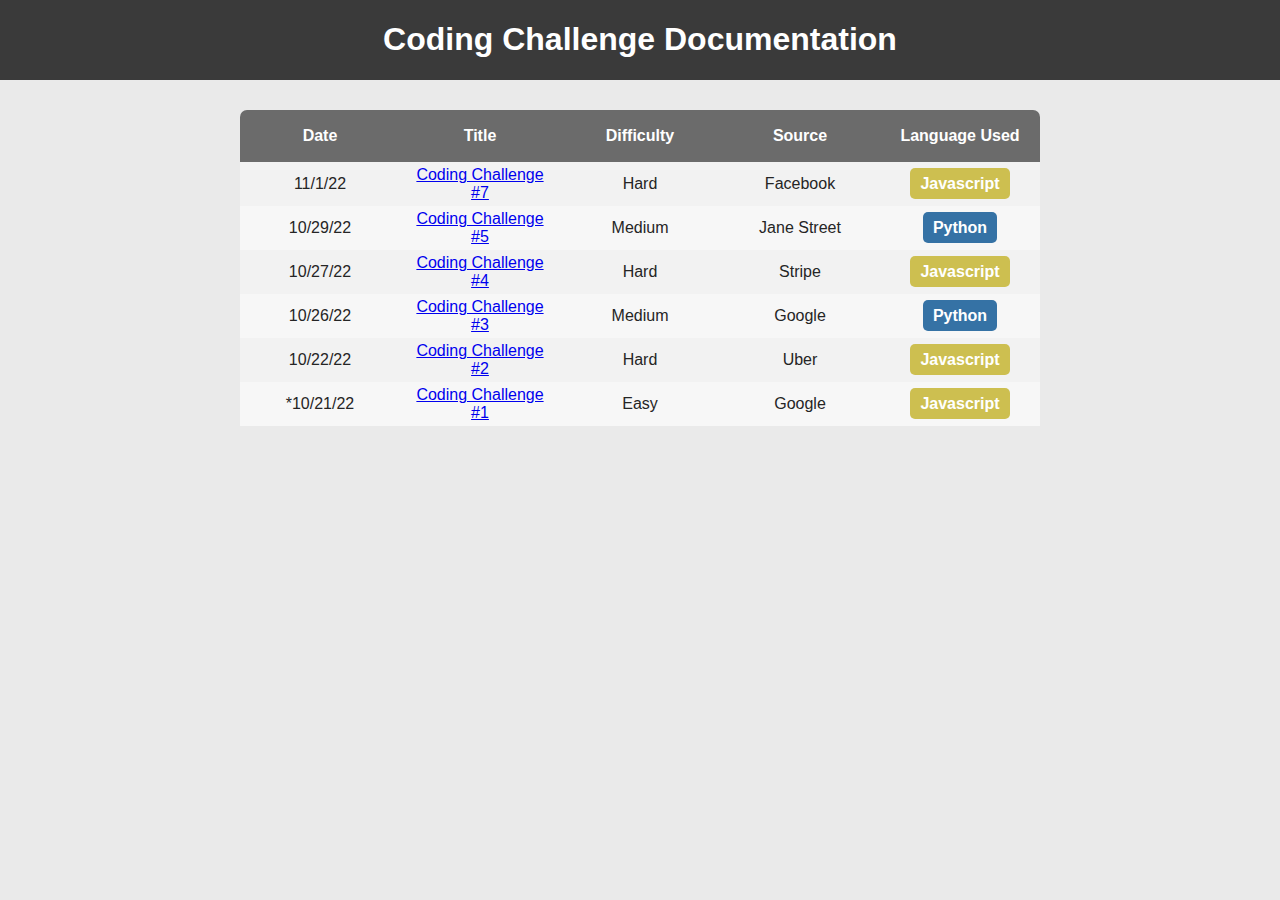
<file: index.html>
<!DOCTYPE html>
<html lang="en">
<head>
    <meta charset="UTF-8">
    <meta http-equiv="X-UA-Compatible" content="IE=edge">
    <meta name="viewport" content="width=device-width, initial-scale=1.0">
    <title>Coding Challenge Documentation</title>
    <link rel="stylesheet" href="style.css">
</head>
<body>

    <header>
        <h1>Coding Challenge Documentation</h1>
    </header>
    <section>
        <table>
            <tr>
                <th>Date</th>
                <th>Title</th>
                <th>Difficulty</th>
                <th>Source</th>
                <th>Language Used</th>
            </tr>
            <tr class="grow">
                <td>11/1/22</td>
                <td><a href="/solutions/challenge7/cc7.html">Coding Challenge #7</a></td>
                <td>Hard</td>
                <td>Facebook</td>
                <td><span class="js">Javascript</span></td>
            </tr>
            <tr class="grow">
                <td>10/29/22</td>
                <td><a href="/solutions/challenge5/cc5.html">Coding Challenge #5</a></td>
                <td>Medium</td>
                <td>Jane Street</td>
                <td><span class="py">Python</span></td>
            </tr>
            <tr class="grow">
                <td>10/27/22</td>
                <td><a href="/solutions/challenge4/cc4.html">Coding Challenge #4</a></td>
                <td>Hard</td>
                <td>Stripe</td>
                <td><span class="js">Javascript</span></td>
            </tr>
            <tr class="grow">
                <td>10/26/22</td>
                <td><a href="/solutions/challenge3/cc3.html">Coding Challenge #3</a></td>
                <td>Medium</td>
                <td>Google</td>
                <td><span class="py">Python</span></td>
            </tr>
            <tr class="grow">
                <td>10/22/22</td>
                <td><a href="/solutions/challenge2/cc2.html">Coding Challenge #2</a></td>
                <td>Hard</td>
                <td>Uber</td>
                <td><span class="js">Javascript</span></td>
            </tr>
            <tr class="grow">
                <td>*10/21/22</td>
                <td><a href="/solutions/challenge1/cc1.html">Coding Challenge #1</a></td>
                <td>Easy</td>
                <td>Google</td>
                <td><span class="js">Javascript</span></td>
            </tr>
        </table>
    </section>

    <footer>
    </footer>
    
</body>
</html>
</file>
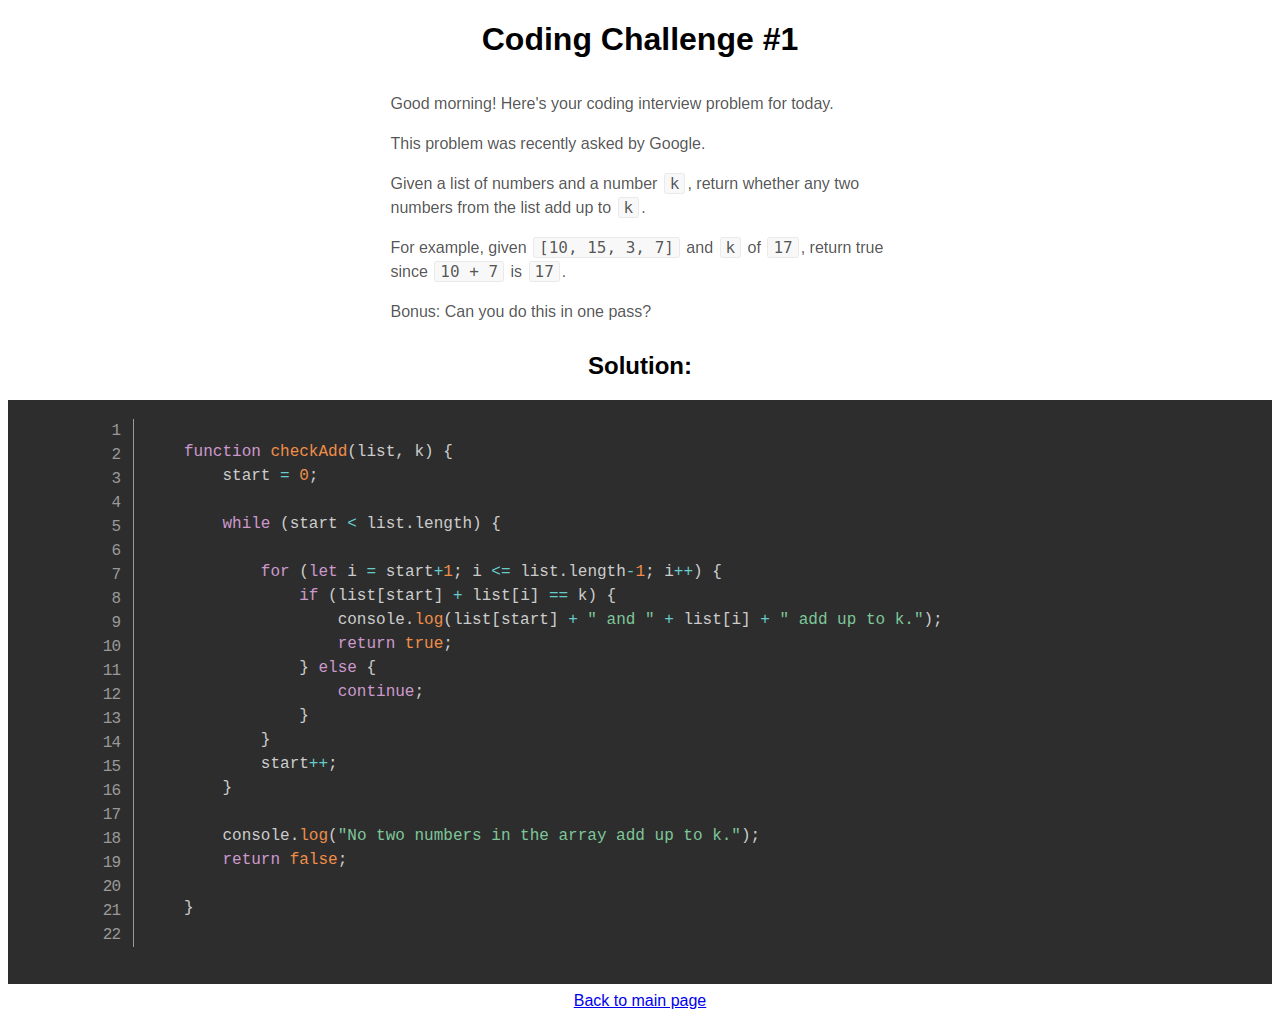
<file: solutions/challenge1/cc1.html>
<!DOCTYPE html>
<html lang="en">
<head>
    <meta charset="UTF-8">
    <meta http-equiv="X-UA-Compatible" content="IE=edge">
    <meta name="viewport" content="width=device-width, initial-scale=1.0">
    <title>cc1</title>
    <link rel="stylesheet" href="/solutions/prism.css">
    <script src="/solutions/prism.js"></script>
</head>
<body>
    <h1>Coding Challenge #1</h1>
    <img src="cc1-problem.png" alt="cc1 coding problem">
    <h2>Solution:</h2>
    <pre>
        <code class="language-js line-numbers">
            function checkAdd(list, k) {
                start = 0;
            
                while (start < list.length) {
            
                    for (let i = start+1; i <= list.length-1; i++) {
                        if (list[start] + list[i] == k) {
                            console.log(list[start] + " and " + list[i] + " add up to k.");
                            return true;
                        } else {  
                            continue;
                        }
                    }
                    start++;
                }
            
                console.log("No two numbers in the array add up to k.");
                return false;
            
            }
        </code>
    </pre>
    <a href="/index.html">Back to main page</a>
</body>
</html>
</file>
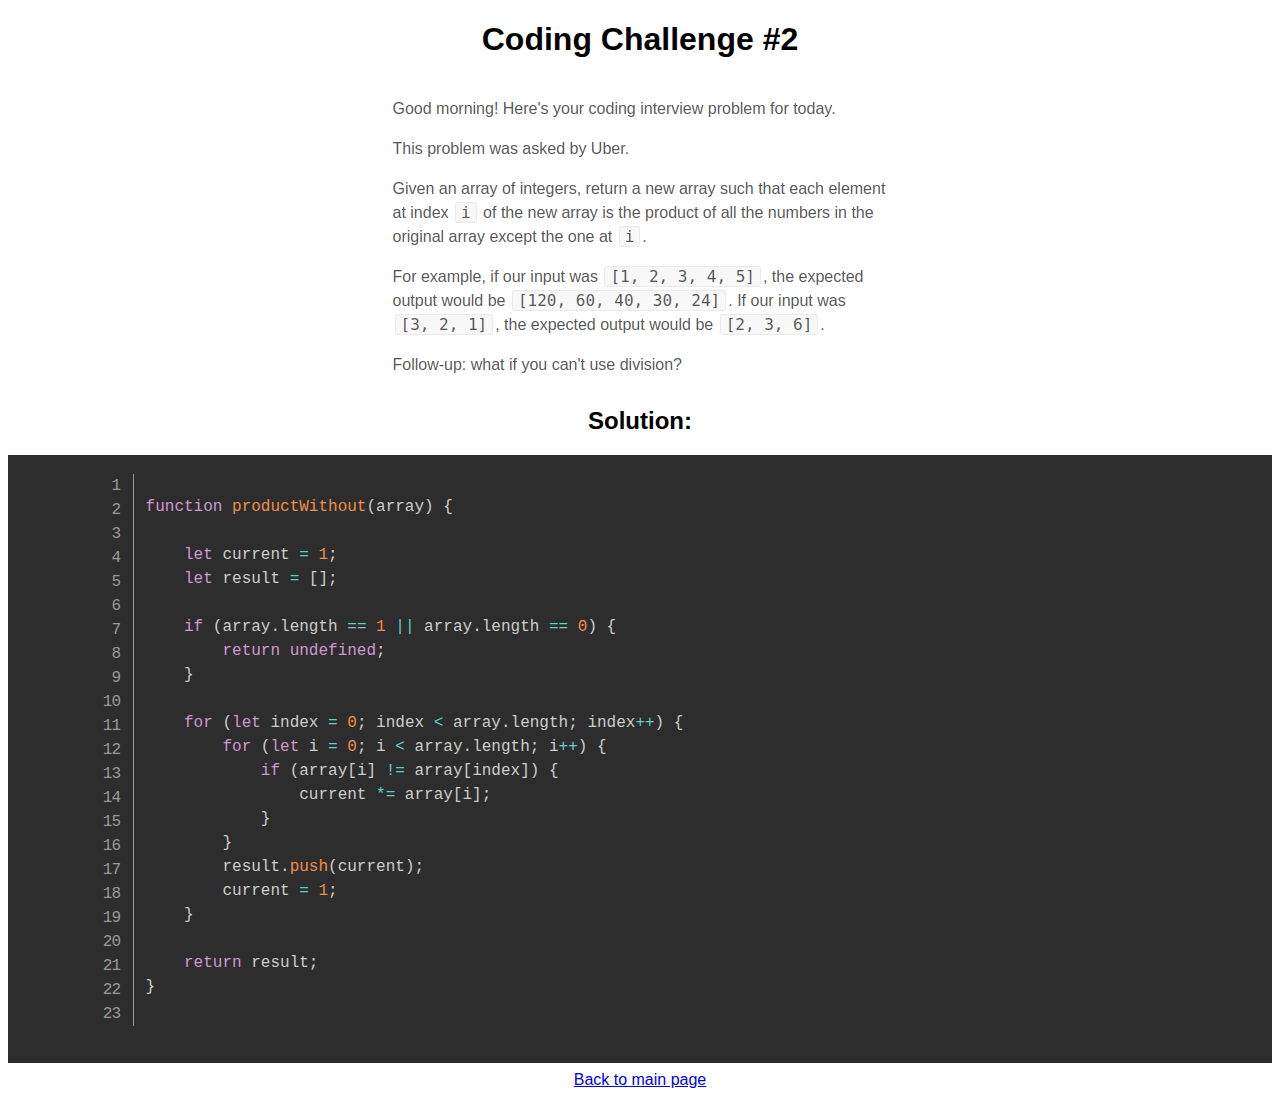
<file: solutions/challenge2/cc2.html>
<!DOCTYPE html>
<html lang="en">
<head>
    <meta charset="UTF-8">
    <meta http-equiv="X-UA-Compatible" content="IE=edge">
    <meta name="viewport" content="width=device-width, initial-scale=1.0">
    <title>cc1</title>
    <link rel="stylesheet" href="/solutions/prism.css">
    <script src="/solutions/prism.js"></script>
</head>
<body>
    <h1>Coding Challenge #2</h1>
    <img src="cc2-problem.png" alt="cc2 coding problem">
    <h2>Solution:</h2>
    <pre>
        <code class="language-js line-numbers">
        function productWithout(array) {

            let current = 1;
            let result = [];
        
            if (array.length == 1 || array.length == 0) {
                return undefined;
            }
        
            for (let index = 0; index < array.length; index++) {
                for (let i = 0; i < array.length; i++) {
                    if (array[i] != array[index]) {
                        current *= array[i];
                    }
                }
                result.push(current);
                current = 1;
            }
            
            return result;
        }
        </code>
    </pre>
    <a href="/index.html">Back to main page</a>
</body>
</html>
</file>
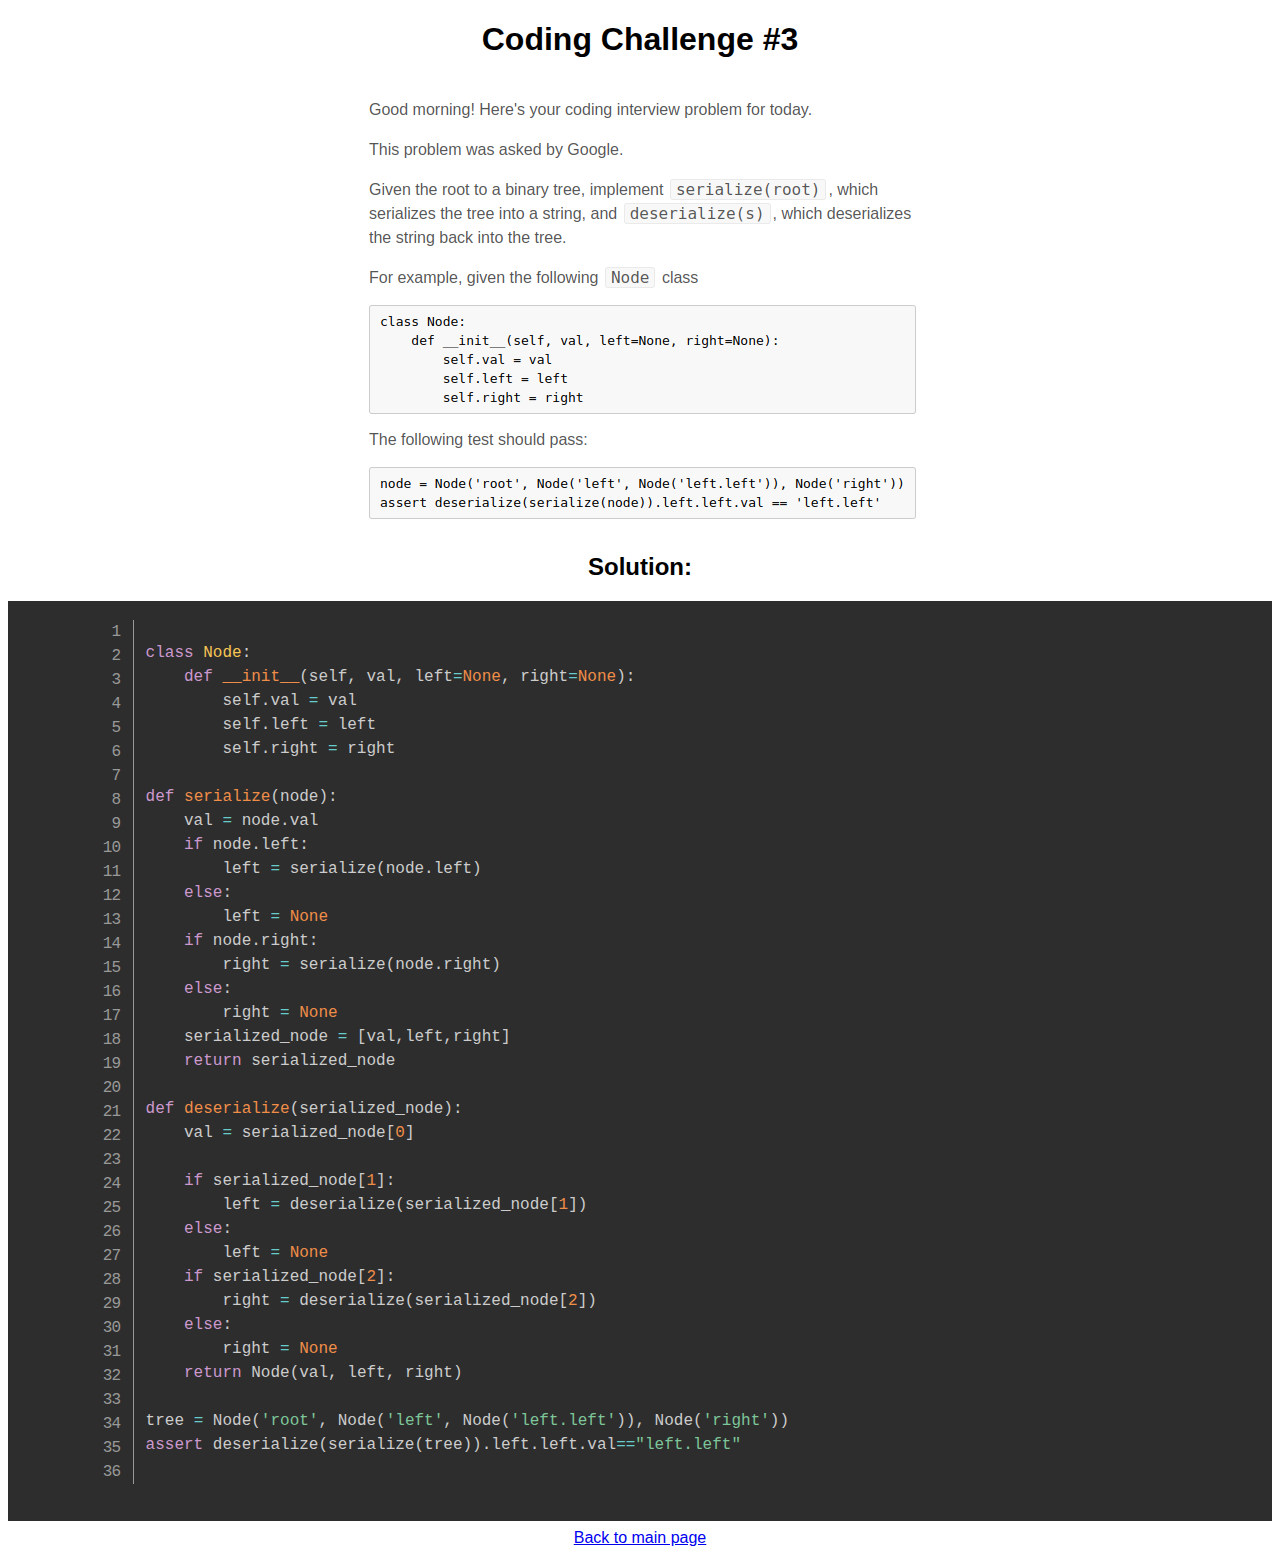
<file: solutions/challenge3/cc3.html>
<!DOCTYPE html>
<html lang="en">
<head>
    <meta charset="UTF-8">
    <meta http-equiv="X-UA-Compatible" content="IE=edge">
    <meta name="viewport" content="width=device-width, initial-scale=1.0">
    <title>cc3</title>
    <link rel="stylesheet" href="/solutions/prism.css">
    <script src="/solutions/prism.js"></script>
</head>
<body>
    <h1>Coding Challenge #3</h1>

    <img src="cc3-problem.png" alt="cc3 coding problem">

    <p></p>

    <h2>Solution:</h2>
    <pre>
        <code class="language-py line-numbers">
        class Node:
            def __init__(self, val, left=None, right=None):
                self.val = val
                self.left = left
                self.right = right
        
        def serialize(node):
            val = node.val
            if node.left:
                left = serialize(node.left)
            else:
                left = None
            if node.right:
                right = serialize(node.right)
            else:
                right = None
            serialized_node = [val,left,right]
            return serialized_node
        
        def deserialize(serialized_node):
            val = serialized_node[0]
        
            if serialized_node[1]:
                left = deserialize(serialized_node[1])
            else:
                left = None
            if serialized_node[2]:
                right = deserialize(serialized_node[2])
            else:
                right = None
            return Node(val, left, right)
        
        tree = Node('root', Node('left', Node('left.left')), Node('right'))
        assert deserialize(serialize(tree)).left.left.val=="left.left"
        </code>
    </pre>
    <a href="/index.html">Back to main page</a>
</body>
</html>
</file>
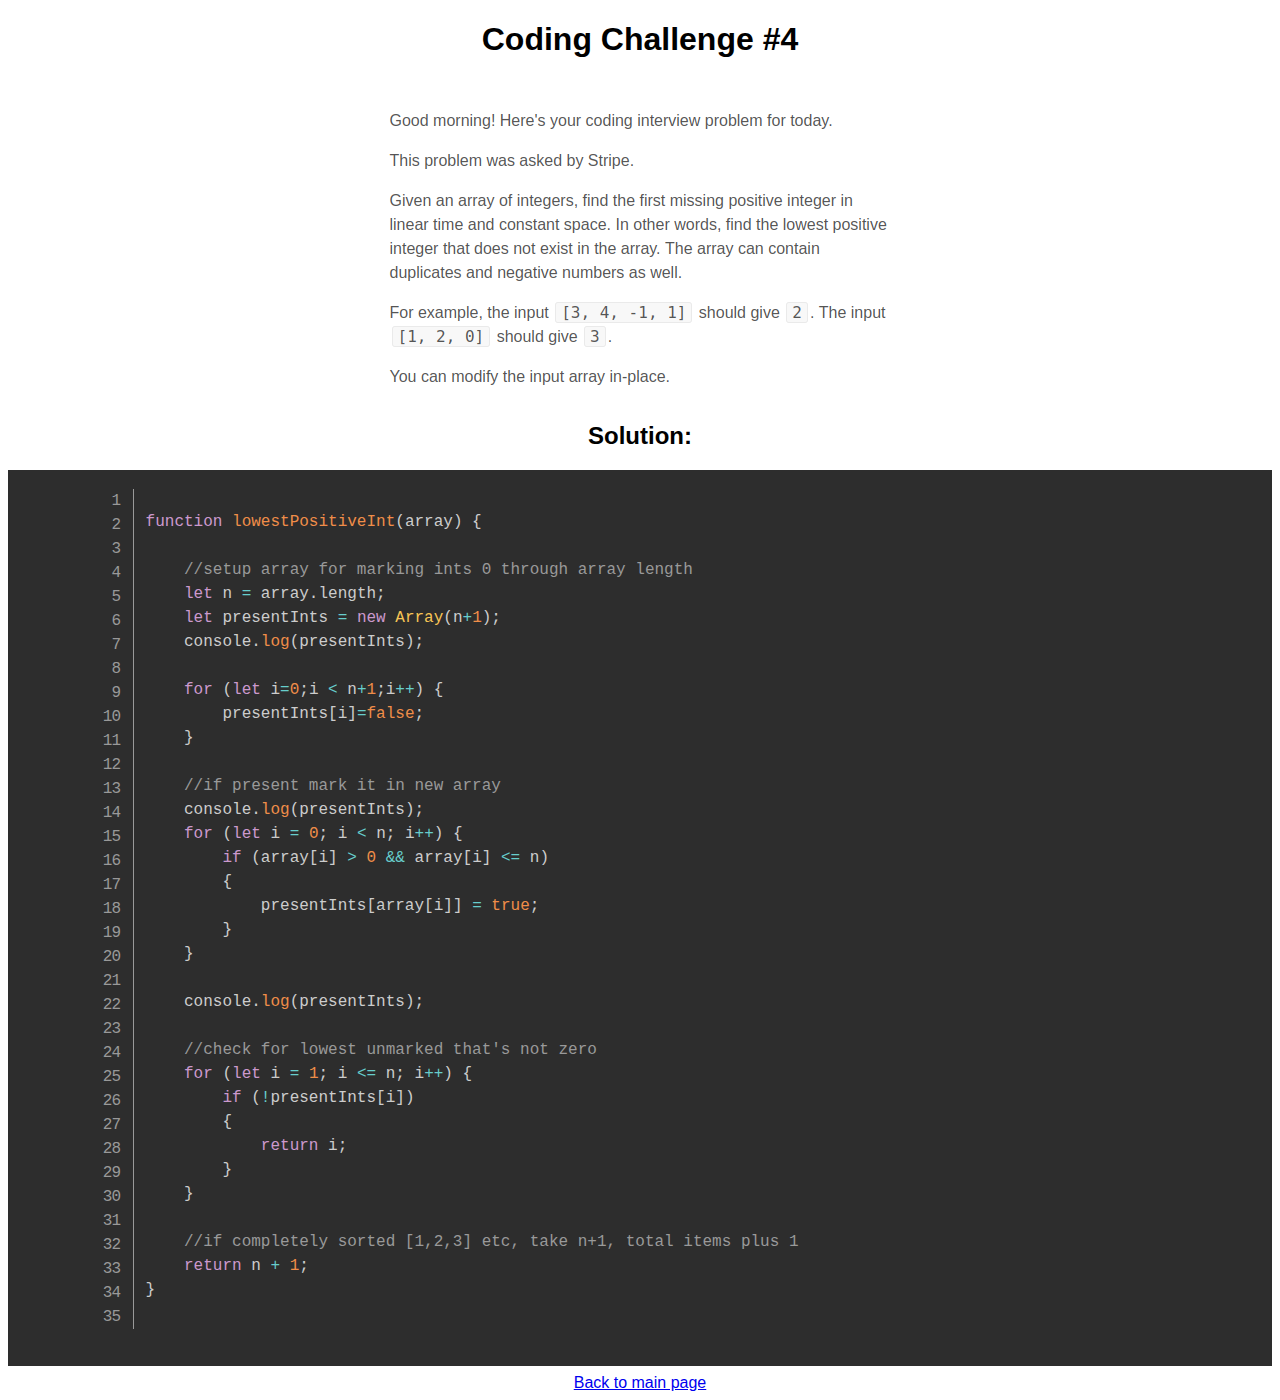
<file: solutions/challenge4/cc4.html>
<!DOCTYPE html>
<html lang="en">
<head>
    <meta charset="UTF-8">
    <meta http-equiv="X-UA-Compatible" content="IE=edge">
    <meta name="viewport" content="width=device-width, initial-scale=1.0">
    <title>cc4</title>
    <link rel="stylesheet" href="/solutions/prism.css">
    <script src="/solutions/prism.js"></script>
</head>
<body>
    <h1>Coding Challenge #4</h1>
    <img src="cc4-problem.png" alt="cc4 coding problem">
    <h2>Solution:</h2>
    <pre>
        <code class="language-js line-numbers">
        function lowestPositiveInt(array) {

            //setup array for marking ints 0 through array length
            let n = array.length;
            let presentInts = new Array(n+1);
            console.log(presentInts);

            for (let i=0;i < n+1;i++) {
                presentInts[i]=false;
            }
        
            //if present mark it in new array
            console.log(presentInts);
            for (let i = 0; i < n; i++) {
                if (array[i] > 0 && array[i] <= n)
                {
                    presentInts[array[i]] = true;
                }
            }
        
            console.log(presentInts);
        
            //check for lowest unmarked that's not zero
            for (let i = 1; i <= n; i++) {
                if (!presentInts[i])
                {
                    return i;
                }
            }
        
            //if completely sorted [1,2,3] etc, take n+1, total items plus 1
            return n + 1;
        }
        </code>
    </pre>
    <a href="/index.html">Back to main page</a>
</body>
</html>
</file>
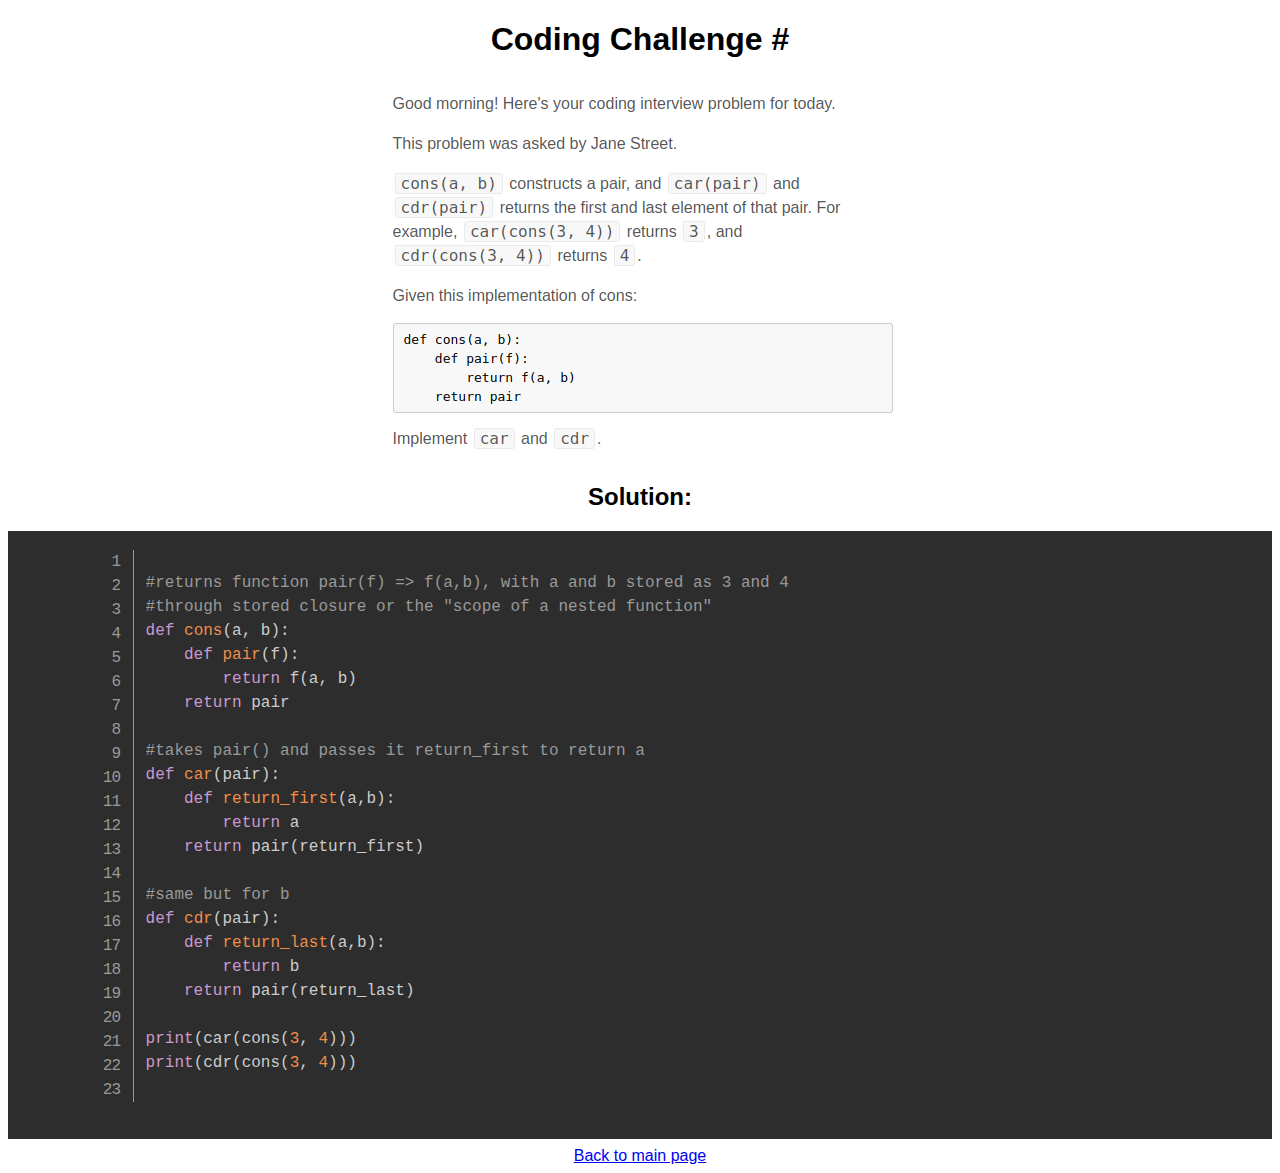
<file: solutions/challenge5/cc5.html>
<!DOCTYPE html>
<html lang="en">
<head>
    <meta charset="UTF-8">
    <meta http-equiv="X-UA-Compatible" content="IE=edge">
    <meta name="viewport" content="width=device-width, initial-scale=1.0">
    <title>cc1</title>
    <link rel="stylesheet" href="/solutions/prism.css">
    <script src="/solutions/prism.js"></script>
</head>
<body>

    <h1>Coding Challenge #</h1>
    <img src="cc5.png" alt="cc5 coding solution">
    <h2>Solution:</h2>
    <pre>
        <code class="language-py line-numbers">
        #returns function pair(f) => f(a,b), with a and b stored as 3 and 4
        #through stored closure or the "scope of a nested function"
        def cons(a, b):
            def pair(f):
                return f(a, b)
            return pair

        #takes pair() and passes it return_first to return a
        def car(pair):
            def return_first(a,b):
                return a
            return pair(return_first)

        #same but for b
        def cdr(pair):
            def return_last(a,b):
                return b
            return pair(return_last)

        print(car(cons(3, 4)))
        print(cdr(cons(3, 4)))
        </code>
    </pre>
    <a href="/index.html">Back to main page</a>
</body>
</html>
</file>
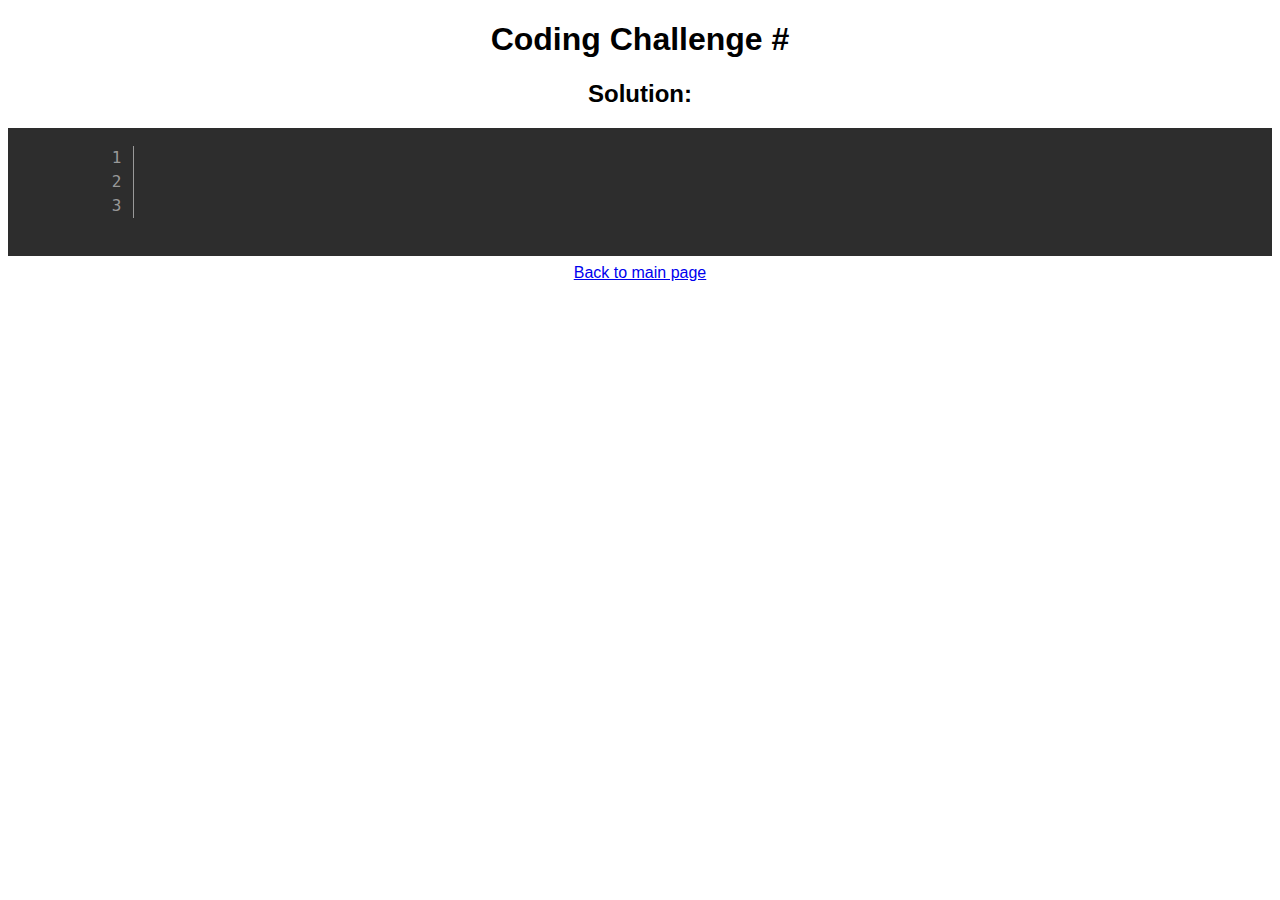
<file: solutions/challenge6/cc6.html>
<!DOCTYPE html>
<html lang="en">
<head>
    <meta charset="UTF-8">
    <meta http-equiv="X-UA-Compatible" content="IE=edge">
    <meta name="viewport" content="width=device-width, initial-scale=1.0">
    <title>cc1</title>
    <link rel="stylesheet" href="/solutions/prism.css">
    <script src="/solutions/prism.js"></script>
</head>
<body>

    <h1>Coding Challenge #</h1>
    <h2>Solution:</h2>
    <pre>
        <code class="language-xxxx line-numbers">
            
        </code>
    </pre>
    <a href="/index.html">Back to main page</a>
</body>
</html>
</file>
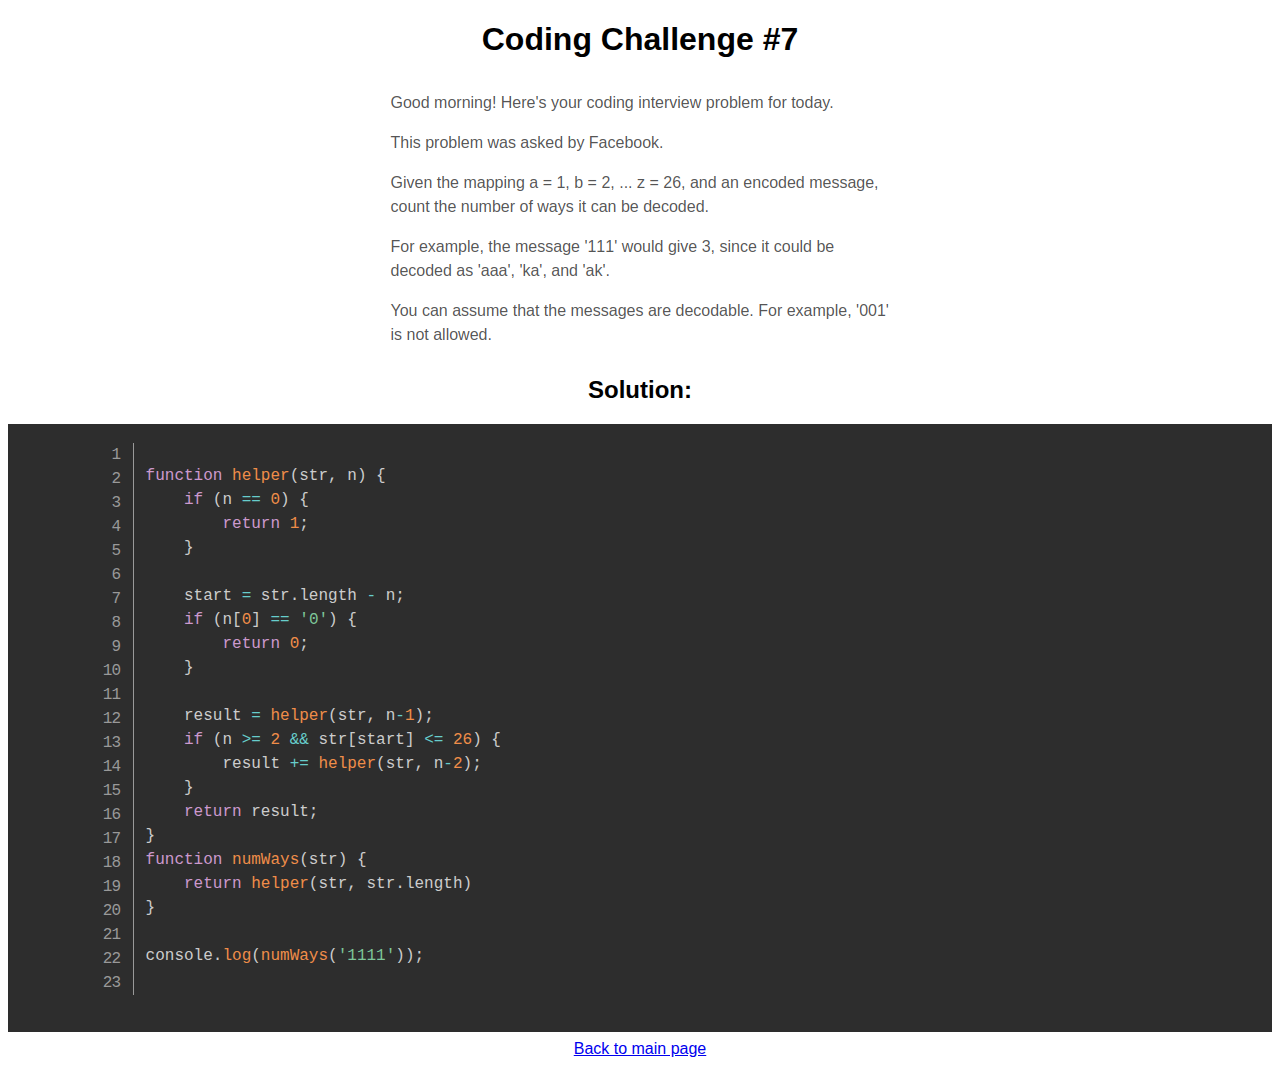
<file: solutions/challenge7/cc7.html>
<!DOCTYPE html>
<html lang="en">
<head>
    <meta charset="UTF-8">
    <meta http-equiv="X-UA-Compatible" content="IE=edge">
    <meta name="viewport" content="width=device-width, initial-scale=1.0">
    <title>cc7</title>
    <link rel="stylesheet" href="/solutions/prism.css">
    <script src="/solutions/prism.js"></script>
</head>
<body>

    <h1>Coding Challenge #7</h1>
    <img src="cc7.png" alt="coding problem">
    <h2>Solution:</h2>
    <pre>
        <code class="language-js line-numbers">
        function helper(str, n) {
            if (n == 0) {
                return 1;
            }
        
            start = str.length - n;
            if (n[0] == '0') {
                return 0;
            }
        
            result = helper(str, n-1);
            if (n >= 2 && str[start] <= 26) {
                result += helper(str, n-2);
            }
            return result;
        }
        function numWays(str) {
            return helper(str, str.length)
        }
        
        console.log(numWays('1111'));
        </code>
    </pre>
    <a href="/index.html">Back to main page</a>
</body>
</html>
</file>
<file: style.css>
body {
    margin: 0;
    background-color: rgb(234, 234, 234);
    font-family:'Lucida Sans', 'Lucida Sans Regular', 'Lucida Grande', 'Lucida Sans Unicode', Geneva, Verdana, sans-serif;
    display: flex;
    flex-flow: column;
}

header, section, footer {
    display: flex;
    justify-content: center;
}

header {
    background-color: rgb(58, 58, 58);
    text-align: center;
}

section {
    display: flex;
    flex-flow: column;
    align-items: center;
}

h1 {
    color: rgb(255, 255, 255);
}

table {
    margin-top: 30px;
    border-collapse: collapse;
    border-radius: 500px;
}

tr {
    transition: all .2s ease-in-out; 
    font-size: 1em;
}

tr:nth-child(odd) td {
    background-color: rgb(247, 247, 247); 
}

/* tr.grow:hover {
    transform: scale(1.04); 
} */

th {
    background-color: rgb(107, 107, 107);
    color: white;
    height: 50px;
}

th:nth-child(1) {
    border-radius: 7px 0 0 0;
}

th:last-child {
    border-radius: 0 7px 0 0;
}

td {
    color: rgb(37, 37, 37);
    background-color: rgb(242, 242, 242);
    width: 140px;
    padding: 4px 10px 4px 10px;
    text-align: center;
}

td span {
    padding: 7px 10px 7px 10px;
    border-radius: 5px;
    color: white;
}

.js {
    background-color: rgb(205, 191, 80);
    font-weight: bold;
}

.py {
    background-color: rgb(53, 114, 165);
    font-weight: bold;
}

.java {
    background-color: orange;
    font-weight: bold;
}
</file>
<file: solutions/prism.css>
/* PrismJS 1.29.0
https://prismjs.com/download.html#themes=prism-tomorrow&languages=markup+css+clike+javascript+c+cpp+java+python&plugins=line-numbers */
code[class*=language-],pre[class*=language-]{color:#ccc;background:0 0;font-family:Consolas,Monaco,'Andale Mono','Ubuntu Mono',monospace;font-size:1em;text-align:left;white-space:pre;word-spacing:normal;word-break:normal;word-wrap:normal;line-height:1.5;-moz-tab-size:4;-o-tab-size:4;tab-size:4;-webkit-hyphens:none;-moz-hyphens:none;-ms-hyphens:none;hyphens:none}pre[class*=language-]{padding:1em;margin:.5em 0;overflow:auto}:not(pre)>code[class*=language-],pre[class*=language-]{background:#2d2d2d}:not(pre)>code[class*=language-]{padding:.1em;border-radius:.3em;white-space:normal}.token.block-comment,.token.cdata,.token.comment,.token.doctype,.token.prolog{color:#999}.token.punctuation{color:#ccc}.token.attr-name,.token.deleted,.token.namespace,.token.tag{color:#e2777a}.token.function-name{color:#6196cc}.token.boolean,.token.function,.token.number{color:#f08d49}.token.class-name,.token.constant,.token.property,.token.symbol{color:#f8c555}.token.atrule,.token.builtin,.token.important,.token.keyword,.token.selector{color:#cc99cd}.token.attr-value,.token.char,.token.regex,.token.string,.token.variable{color:#7ec699}.token.entity,.token.operator,.token.url{color:#67cdcc}.token.bold,.token.important{font-weight:700}.token.italic{font-style:italic}.token.entity{cursor:help}.token.inserted{color:green}
pre[class*=language-].line-numbers{position:relative;padding-left:3.8em;counter-reset:linenumber}pre[class*=language-].line-numbers>code{position:relative;white-space:inherit}.line-numbers .line-numbers-rows{position:absolute;pointer-events:none;top:0;font-size:100%;left:-3.8em;width:3em;letter-spacing:-1px;border-right:1px solid #999;-webkit-user-select:none;-moz-user-select:none;-ms-user-select:none;user-select:none}.line-numbers-rows>span{display:block;counter-increment:linenumber}.line-numbers-rows>span:before{content:counter(linenumber);color:#999;display:block;padding-right:.8em;text-align:right}

body {
    font-family:'Lucida Sans', 'Lucida Sans Regular', 'Lucida Grande', 'Lucida Sans Unicode', Geneva, Verdana, sans-serif;
    text-align: center;
}
</file>
